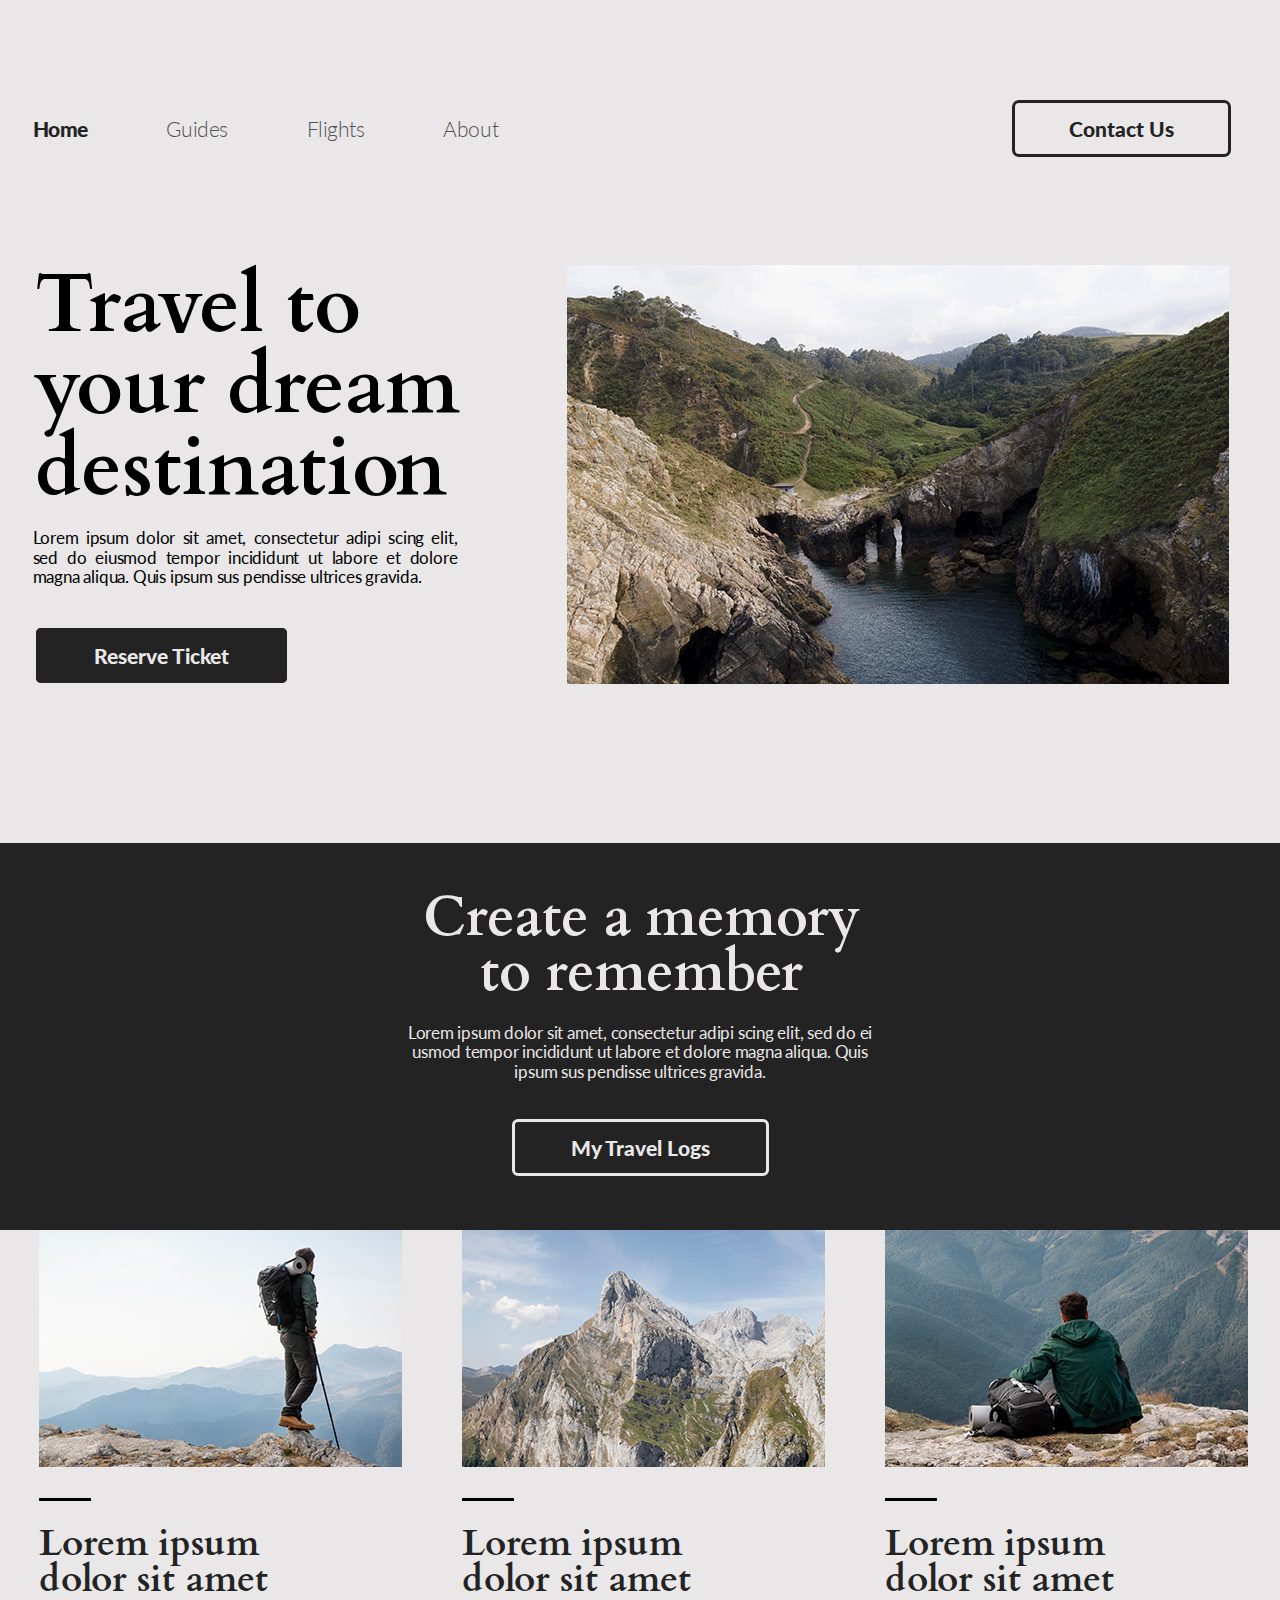
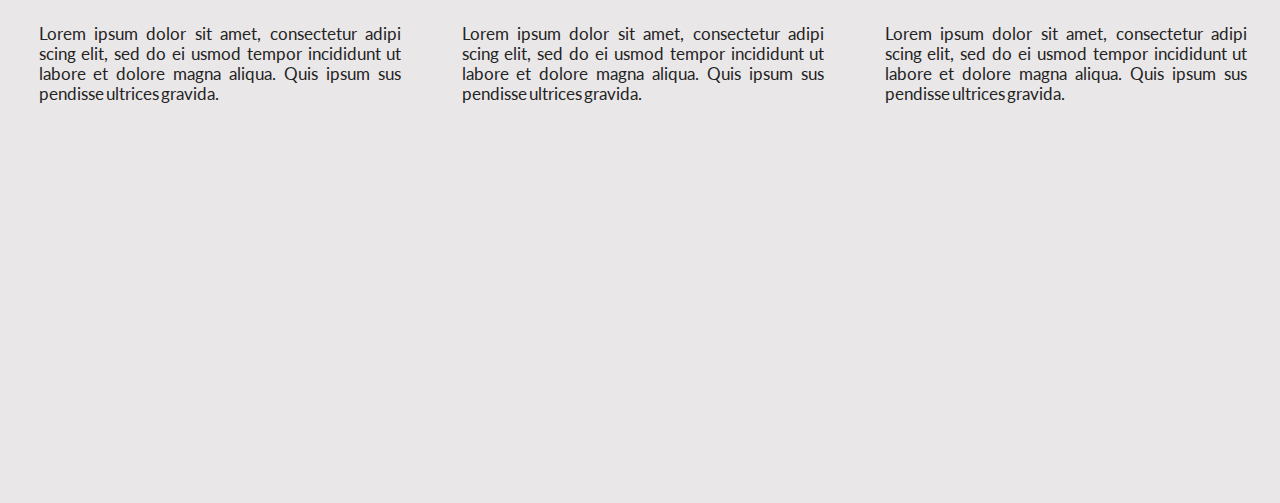
<file: page.html>
<!DOCTYPE html>
<html lang="en">
<head>
    <meta charset="UTF-8">
    <title>Title</title>
    <link rel="stylesheet" href="style.css">
    <link rel="preconnect" href="https://fonts.googleapis.com">
    <link href="https://fonts.googleapis.com/css2?family=Lato:wght@900&display=swap" rel="stylesheet">
    <link href="https://fonts.googleapis.com/css2?family=Lato:wght@300&display=swap" rel="stylesheet">
    <link href="https://fonts.googleapis.com/css2?family=Cardo:wght@700&display=swap" rel="stylesheet">

</head>
<body>
    <header class="header">
        <div class="container">
            <div class="header__inner">
                <nav class="nav">
                    <a class="nav__links active" href="">home</a>
                    <a class="nav__links" href="">guides</a>
                    <a class="nav__links" href="">flights</a>
                    <a class="nav__links" href="">about</a> 
                </nav>

                <a class="nav__button" href="">Contact Us</a>   
            </div>
        </div>
    </header>

    <div class="intro">
        <div class="container">
            <div class="intro__inner">
                <div class="intro__left">
                    <h1 class="intro__title">Travel to your dream destination</h1>
                    <p class="intro__suptitle">
                        Lorem ipsum dolor sit amet, consectetur adipi scing elit,
                         sed do eiusmod tempor incididunt ut labore et dolore
                          magna aliqua. Quis ipsum sus pendisse ultrices gravida.</p>
                    <a class="intro__button" href="">Reserve Ticket</a> 
                </div>
                    <!--  -->
                <img class="intro__img" src="img/image.png">
            </div>
            
             
        </div>
    </div>

    <div class="logs">
        <div class="logs__inner">
            <div class="logs__title">
                <p>Create a memory to remember</p>
            </div>
            <div class="logs__subtitle">
                <p>Lorem ipsum dolor sit amet, consectetur adipi scing elit, sed do ei
                     usmod tempor incididunt ut labore et dolore magna aliqua. Quis
                      ipsum sus pendisse ultrices gravida.</p>
            </div>
            <a class="logs__button" href="">My Travel Logs</a> 
        </div>  
    </div>

    <section class="section">
        <div class="container">
            <div class="section__inner">
                <div class="section__left">
                    <div class="section__img"><img src="img/section1.png" alt=""></div>
                    <p class="section__title">Lorem ipsum dolor sit amet</p>
                    <p class="section__subtitle">Lorem ipsum dolor sit amet, consectetur adipi scing
                        elit, sed do ei usmod tempor incididunt ut labore et
                          dolore magna aliqua. Quis ipsum sus pendisse ultrices
                           gravida.</p>
                </div>
                <div class="section__center">
                    <div class="section__img"><img src="img/section2.png" alt=""></div>
                    <p class="section__title">Lorem ipsum dolor sit amet</p>
                    <p class="section__subtitle">Lorem ipsum dolor sit amet, consectetur adipi scing
                        elit, sed do ei usmod tempor incididunt ut labore et
                          dolore magna aliqua. Quis ipsum sus pendisse ultrices
                           gravida.</p>
                </div>
                <div class="section__right">
                    <div class="section__img"><img src="img/section3.png" alt=""></div>
                    <p class="section__title">Lorem ipsum dolor sit amet</p>
                    <p class="section__subtitle">Lorem ipsum dolor sit amet, consectetur adipi scing
                        elit, sed do ei usmod tempor incididunt ut labore et
                          dolore magna aliqua. Quis ipsum sus pendisse ultrices
                           gravida.</p>
                </div>
            </div>
        </div>
    </section>
          
</body>
</html>
</file>
<file: style.css>
*{
    margin: 0;
    padding: 0;
    box-sizing: border-box;
    scroll-behavior: smooth;
}

a{
    text-decoration: none;
}

/*  Header  */

.header{
    max-width: 1440px;
    height: 200px;
    margin: 0 auto;
    /*border: 3px solid #e70808;*/
    padding-top: 100px;
    background: #e9e7e7;
}
.container{
    max-width: 1215px;
    margin: 0 auto; 
    /*border: 3px solid #d8c410; */
}
.header__inner{
    display: flex;
    justify-content: space-between;
    /*border: 3px solid #49c916; */
    font-family: 'Lato', sans-serif;
    font-size: 20.83px;
}
.nav{
    /*border: 3px solid #16c9ab;*/ 
    margin: auto 0;
    letter-spacing: -0.020em;    
}
.nav__links{
    text-transform: capitalize;
    font-weight: 300;
    color: #515155;
    margin-right: 74px;
}
.nav__links:hover{
    font-weight: 900; 
    color: #232323;    
}
.nav__links.active, .nav__button{
    font-weight: 900; 
    color: #232323;    
}
.nav__button{
    border: 3px solid #232323; 
    border-radius: 7px;   
    width: 219px;
    margin-right: 17px;
    padding: 13px;
    text-align: center;
}

/*  Intro  */

.intro{
    max-width: 1440px;
    height: 643px;
    margin: 0 auto;
    padding-top: 65px;
    /*border: 3px solid #16c9ab;*/
    background: #e9e7e7;
}
.intro__inner{
    display: flex;
    justify-content: space-between;
    /*border: 3px solid #1c6ac4;*/
    position: relative;
    z-index: 2;
}
.intro__left{
    line-height: 1;
    max-width: 440px;
}
.intro__title{
    font-size: 81.48px;
    font-family: 'Cardo', serif;
    font-weight: 700;
    padding-left: 2px;
}
.intro__suptitle{
    width: 425px;
    text-align: justify;
    font-size: 16.67px;
    font-family: 'Lato', sans-serif;
    font-weight: 400;
    letter-spacing: -0.2px;
    line-height: 1.17;
    margin-top: 20px;
    margin-bottom: 58px;
}
.intro__button{
    font-family: 'Lato', sans-serif;
    font-weight: 900;
    font-size: 20.83px;
    color: #e9e7e7;
    border: 3px solid #232323;
    border-radius: 5px;
    background: #232323;
    padding: 12px 55px;
    margin-left: 3px;
}
.intro__img{
    margin-right: 19px;
}
.intro__img__light{
    position: absolute;
    top: 38%;
    left: 12.2%;
    z-index: 1;
}
.intro__img__dark{
    position: absolute;
    top: 526px;
    left: 81.6%;
    z-index: 1;
}

/*  Logs  */

.logs{
    max-width: 1440px;
    margin: 0 auto;
    height: 387px;
    /* border: 3px solid #1ad6c7; */
    background: #232323;
    position: relative;
    z-index: 2;
}
.logs__inner{
    width: 470px;
    margin: 0 auto;
    text-align: center;
}
.logs__title{
    font-family: 'Cardo', serif;
    font-weight: 700;
    color: #e9e7e7;
    font-size: 55.46px;
    line-height: 1;
    padding-top:47px;
    padding-left: 3px;
}
.logs__subtitle{
    text-align: center;
    font-family: 'Lato', sans-serif;
    font-weight: 400;
    color: #e9e7e7;
    font-size: 16.67px;
    letter-spacing: -0.013em;
    line-height: 1.17;
    margin: 23px 0 53px 0px;
}
.logs__button{
    font-family: 'Lato', sans-serif;
    font-size: 20.83px;
    font-weight: 900;
    color: #e9e7e7;
    border: 3px solid #e9e7e7;
    border-radius: 6px; 
    background: #232323;
    padding: 13px 56px;
}
.logs__img__left{
    position: absolute;
    top: 13%;
    z-index: 1;
}
.logs__img__right{
    position: absolute;
    top: 61%;
    left: 67%;
    z-index: 1;
}

/* space__1 */

.space__1{
    max-width: 1440px;
    height: 166px;
    background: #e9e7e7;
    margin: 0 auto;
}
/*  section  */

.section{
    max-width: 1440px;
    margin: 0 auto;
    height: 873px;
    /* border: 3px solid #df1010; */
    position: relative;
    background: #e9e7e7;
}
.section__inner{
    display: flex;
    justify-content: space-between;
    margin-left: 6px;
    /*border: 3px solid #ca8e0d;*/
}
.section__img::after{
    content: '';
    display: block;
    width: 52px;
    height: 3px;
    background: #000;
    margin-top: 27px;
    margin-bottom: 25px;
}
.section__title{
    width: 235px;
    font-family: 'Cardo', serif;
    font-size: 36.38px;
    font-weight: 700;
    color: #232323;
    /*border: 3px solid #1ad6c7;*/
    line-height: 1;
}
.section__subtitle{
    text-align: justify;
    width: 363px;
    font-family: 'Lato', sans-serif;
    font-size: 16.67px;
    font-weight: 400;
    color: #232323;
    word-spacing: -1.78px;
/*    border: 3px solid #11cf60;*/
    margin-top: 25px;
}
.section__img__left{
    position: absolute;
    top: -10%;
    left: 0%;
    z-index: 1;
}
.section__img__right{
    position: absolute;
    top: 27.2%;
    left: 94.8%;
    z-index: 1;
}

/* plane section */
.section__plane__all{
    max-width: 1440px;
    margin: 0 auto;
    background: #e9e7e7;
    position: relative;
}
.section__plane {
    max-width: 820px;
    margin: 0 auto;
    height: 690px;
    position: relative;
    z-index: 2;
/*    border: 3px solid #11cf60;*/
}

.section__plane__scribble__dark {
    position: absolute;
    left: -21.4%;
    top: 62%;
}

.plane__img {
    text-align: center;    
}

.plane__title {
    text-align: justify;
    font-size: 99.665px;
    font-family: "Cardo";
    color: rgb(35, 35, 35);
    font-weight: 700;
    line-height: 1;
    text-align: center;
    margin-top: 56px;
    margin-left: 6px;
    letter-spacing: -0.005em;
    
    
}
.plane__title::after{
    content: '';
    display: block;
    width: 243px;
    height: 5px;
    background: #000;
    margin-left: 17px;
    margin-top: -4px;
}


.plane__subtitle {
    text-align: center;
    font-size: 24px;
    letter-spacing: -0.006em;
    color: #232323;
    font-weight: 900;
    font-family: 'Lato', sans-serif;
    margin-top: 59px;
}

.text__underline{
    font-style: italic;
}
.section__plane__img__right{
    position: absolute;
    top: -27%;
    left: 81.5%;
}
/*Mountain's section*/

.section_mountains{
    max-width: 1440px;
    height: 824px;
   /* border: 3px solid #1ad623; */
    margin: 0 auto;
    position: relative;
    background: #e9e7e7;
}

.mountain__sides{
  /* border: 3px solid #d61a1a;*/
   display: flex;
}

.section__mountain__tape {
    position: absolute;
    left: 85px;
    top: 258px;
}

.first_mountain_img{
    padding-left: 7px;
    /*border: 3px solid #781ad6;*/
}

.second_mountain_img{
    display: inline-block;
    vertical-align: top;
    padding-left: -8px;
    /*border: 3px solid #d67e1a;*/
}

.mountains_title{
    width: 240px;
   /* border: 3px solid #d67e1a; */
    font-family: 'Cardo', serif;
    font-weight: 700;
    font-size: 36.34px;
    line-height: 1.376;
    padding-top: 68px;
    padding-left: 2px;
    text-decoration: underline;
    text-underline-offset: 5px;
    text-decoration-thickness: 2px;
   
}

.mountains__subtitle__1{
    width: 317px;
    /*border: 3px solid #d67e1a;*/
    font-family: 'Lato', sans-serif; 
    font-weight: 400;
    font-size: 16.66px;
    margin-left: 42px;
    padding-top: 76px;
    text-align: justify;
}

.mountains__subtitle__2{
    width: 317px;
    height: 226px;
   /* border: 3px solid #d67e1a;*/
    font-family: 'Lato', sans-serif; 
    font-weight: 400;
    font-size: 16.66px;
    margin-left: 42px;
    padding-top: 19.4px;
    text-align: justify;
    word-spacing: -1px;
}

.mountains_texts{
    display: flex;
}

.right__mountain_side{
    margin-left: 43px;
}

.section__mountains__underline{
    /*border-bottom: 2px solid black;     */
    position:  relative;
}

.section__mountains__underline::before{
    content: "";
    position: absolute;
    bottom: 1px; 
    width: 100%;
    border-bottom: 4px solid #000;  
}

.top__tilted__line{
    width: 38px; 
    height: 3px; 
    background-color: #000;
    float: right;
    margin-top: -13px;
    margin-right: -5px;
    transform: rotate(45deg);
    border-bottom: 2px solid black;
}

.horizontal__line{
    width: 140px; 
    height: 3px; 
    background-color: #000;
    /* margin-top: 4px; */
    margin-top: -1px;
    margin-right: -32px;
    float: right;
    /* padding-left: 30px; */
    /* margin-left: 225px; Пожалуйста, ПРИДУМАЙТЕ, КАК ЭТО ПОФИКСИТЬ, Я УЖЕ УСТАЛ СИДЕТЬ В ПОДВАЛЕ И РАБОТАТЬ НА КИТАЙ, ХАЧУ ДАМОЙ */
     /*Димка, мальчик мой, дай Бог тебе здоровья за этот фикс*/
}

.bottom__tilted__line{
    width: 38px; 
    height: 3px; 
    background-color: #000;
    float: right;
    margin-top: 12px;
    margin-right: -5px;
    transform: rotate(135deg); 
}

/*  content  */

.content{
    max-width: 1440px;
    height: 872px;
    background: #232323;
    margin: 0 auto;
    /* display: inline-flex;
    align-items: center; */
    /* border: 3px solid yellow;  */
    position: relative;

}
.content__inner{
    padding-top: 155px;
    display: flex;
    align-items: center;
    /* border: 3px solid red; */
    margin-left: 26px;
}
.content__text{
    width: 470px;
    color: #e9e7e7;
}
.content__title{
    font-family: 'Cardo', serif;
    font-weight: 700;
    font-size: 55.44px;
    line-height: 1;
    height: 222px;
}
.content__subtitle{
    font-family: 'Lato', sans-serif; 
    font-weight: 900;
    font-size: 24.99px;
    vertical-align: bottom;
    letter-spacing: -0.71px;
}
.content__sub__subtitle{
    width: 453px;
    margin-top: 15px;
    font-family: 'Lato', sans-serif; 
    font-weight: 400;
    font-size: 16.66px;
    text-align: justify;
    margin-bottom: 53px;
    letter-spacing: -0.2px;
    word-spacing: -2px;
}
.content__img{
    margin-top: -55px;
}
.content__img__left{
    position: absolute;
    top: 84.8%;
    left: 0%;
    z-index: 1;
}
/*  space  */

.space{
    max-width: 1440px;
    margin:  0 auto;
    height: 176px;
    background: #e9e7e7;
}

/*  section_last  */
.section__last {
    max-width: 1440px;
    height: 515px;
    background: #e9e7e7;
    margin: 0 auto;
}

.section__last__inner{
    display: flex;
}
.section__last__title{
    font-family: 'Cardo', serif;
    font-weight: 700;
    font-size: 81.46px;
    line-height: 1;
    width: 750px;
    margin-bottom: 120px; 
    letter-spacing: 0.2px;  
}
.section__last__subtitle{
    font-family: 'Lato', sans-serif; 
    font-weight: 400;
    font-size: 16.66px;
    position: relative;
    height: 64px;
    margin-left: 41px;
    margin-top: -4px;
    margin-bottom: 5px;
    letter-spacing: -0.22px;

}
.section__last__subtitle::before{
    content: "";
    position: absolute;
    width: 736px;
    top: -25px;
    margin-left: -38px;
    border-bottom: 3px solid #000; 
}
.section__create__line{
    width: 736px;
    border-top: 3px solid #000;
    margin-top: -29px;
    margin-left: 3px;
    position: relative;
}
.section__last__img{
    margin-left: 73px;
}

.secton__last__plus__horizontal__line {
    width: 19px; 
    height: 3px; 
    background-color: #000;
    float: right;
    margin-right: 53px;
    margin-top: 5px;
}

.secton__last__plus__vertical__line {
    width: 19px; 
    height: 3px; 
    background-color: #000;
    float: right;
    margin-right: -20px;
    margin-top: 5px;
    transform: rotate(90deg);
}

/* feedbacks */

/* текст  */
.container__feedbacks {
    width: 1440px;
    height: 1152px;
    margin: 0 auto;
    background: #e9e7e7;  
/*     border: 3px solid red;  */  
    position: relative; 
}

.feedbacks__title__with__space {
    width: 1440px;
    height: 535px;
    display: flex;
    justify-content: center; /* Центрирование по горизонтали */
}

.title_text {
    font-size: 81.46px; 
    font-family: 'Cardo', serif;
    font-weight: 700;
    line-height: 1;
    margin-top: auto;
    text-align: center;
    margin-bottom: 60px;
    margin-right: 5px;
}
/* /текст   */

/* картинки */
.feedbacks__window__container {
    height: 425px;
    width: 1212px;
    margin: auto;
    justify-content: space-between;
    display: flex;
}

.feedback {
    height: 428px;
    width: 393px;  
    display: flex;
    align-items: center;
    position: relative;
}

.user__icon {
    position: absolute;
    top: 35%;
    left: 50%;
    transform: translate(-50%, -50%);
}

.customer__name {
    font-weight: 900;
    font-family: 'Lato', serif;
    font-size: 25px;
    color: #000;
    position: absolute;
    top: 63%;
    left: 50%;
    transform: translate(-50%, -50%);
}

.feedback__text {
    width: 300px;
    font-weight: 400;
    font-family: 'Lato', serif;
    font-size: 16.6px;
    position: absolute;
    top: 77%;
    left: 49%;
    transform: translate(-50%, -50%);
    text-align: justify;
    word-spacing: -2px;
    letter-spacing: -0.2px;
    color: #777777;
}

.feedbacks__subtitle {
    text-align: center;
    display: block;
}

.arrow__left {
    position: absolute;
    top: 50%;
    left: 0%;
    transform: translate(-50%, -50%);
}

.arrow__rigth {
    position: absolute;
    top: 50%;
    left: 100%;
    transform: translate(-50%, -50%);
    
}

.feedbacks__img__left{
    position: absolute;
    top: 23%;
}
.feedbacks__img__right{
    position: absolute;
    top: 81.2%;
    left: 71.6%;
}
/* /картинки */

/*register form*/

.register__form__all{
    max-width: 1440px;
    margin: 0 auto;
    background: #e9e7e7;
}
.register__form {
    max-width: 1214px;
    height: 948px;
    margin: 0 auto;
/*    border: 3px solid red;*/
}

.form__title {
    font-size: 81px;
    letter-spacing: 0.004em;
    line-height: 81px;
    color: #232323;
    font-weight: 700;
    font-family: 'Cardo', serif;
}

.register__form .container {
    display: flex;
    justify-content: space-between;
}

.text__form {
    width: 458px;
    margin: 3px;
/*    border: 3px solid blue;*/
    flex-direction: column;
}

.form__title {
    margin-bottom: 46px;
}

.register__form input {
    width: 454px;
    height: 58px;
    border-radius: 5px;
    background-color: #ffffff;
    border: 3px solid #232323;
    margin-bottom: 26.5px;
    font-size: 21px;
    line-height: 17px;
    color: #232323;
    font-weight: 400;
    font-family: 'Lato', sans-serif;
    padding-left: 24px;
    background: #e9e7e7; 
}

.register__form textarea {
    width: 454px;
    height: 223px;
    border-radius: 5px;
    background-color: #ffffff;
    border: 3px solid #232323;
    font-size: 21px;
    line-height: 17px;
    color: #232323;
    font-weight: 400;
    font-family: 'Lato', sans-serif;
    margin-bottom: 57px;
    resize: none;
    padding-top: 20px;
    padding-left: 23px;
    background: #e9e7e7; 
}

.register__form button {
    width: 454px;
    height: 66px;
    border-radius: 5px;
    background-color: #232323;
    font-size: 25px;
    line-height: 17px;
    color: #e9e7e7;
    font-weight: 400;
    font-family: "Lato";
    text-align: center;
    letter-spacing: 0.7px;
}

input::placeholder {
    padding-left: 23px;
    word-spacing: 2px;
}

textarea::placeholder {
    padding-left: 23px; 
    padding-top: 18px;
    word-spacing: 2px;
}
.footer {
    background-color: #c4c4c4;
    height: 575px;
    max-width: 1440px;
    margin: 0 auto;
}

.footer__inner {
    display: flex;
    padding-top: 100px;
    position: relative;
    z-index: 2;
}

.footer__decorations {
    max-width: 2000px;
}

.footer__col--first {
    width: 27%;
    margin-right: 20px;
}

.footer__logo {
    font-size: 63.34px;
    font-weight: 700;
    font-family: 'Cardo', serif;
    line-height: 0.97;
    margin-top: 5px;
}

.footer__col--second {
    width: 12%;
}

.footer__quick__links__first {
    height: 300px;
    line-height: 2.3;
    flex-direction: column;
}

.footer__quick__links__title {
    font-size: 25.04px;
    font-weight: 900;
    font-family: 'Lato', sans-serif;
    margin-top: -8px;
    height: 80px;
}

.footer__links {
    font-family: 'Lato', sans-serif;
    font-weight: 400;
    font-size: 20.86px;
    color: #2e2e2e;
}

.footer__quick__links {
    height: 300px;
    line-height: 2.3;
    flex-direction: column;
    margin-left: 75px;
    padding-top: 70px;
}

.footer__quick__links__third {
    height: 300px;
    line-height: 2.3;
    flex-direction: column;
    margin-left: 100px;
    padding-top: 70px;
}

.footer__quick__links__fourth {
    height: 300px;
    line-height: 2.3;
    flex-direction: column;
    margin-left: 60px;
    padding-top: 70px;
}

.footer__copyright {
    text-align: center;
    font-size: 20.83px;
    font-weight: 400;
    font-family: 'Lato', sans-serif;
    margin-top: 30px;
}

.decoration__footer {
    position: absolute;
    left: -9.4%;
    bottom: -36%;
}
</file>
